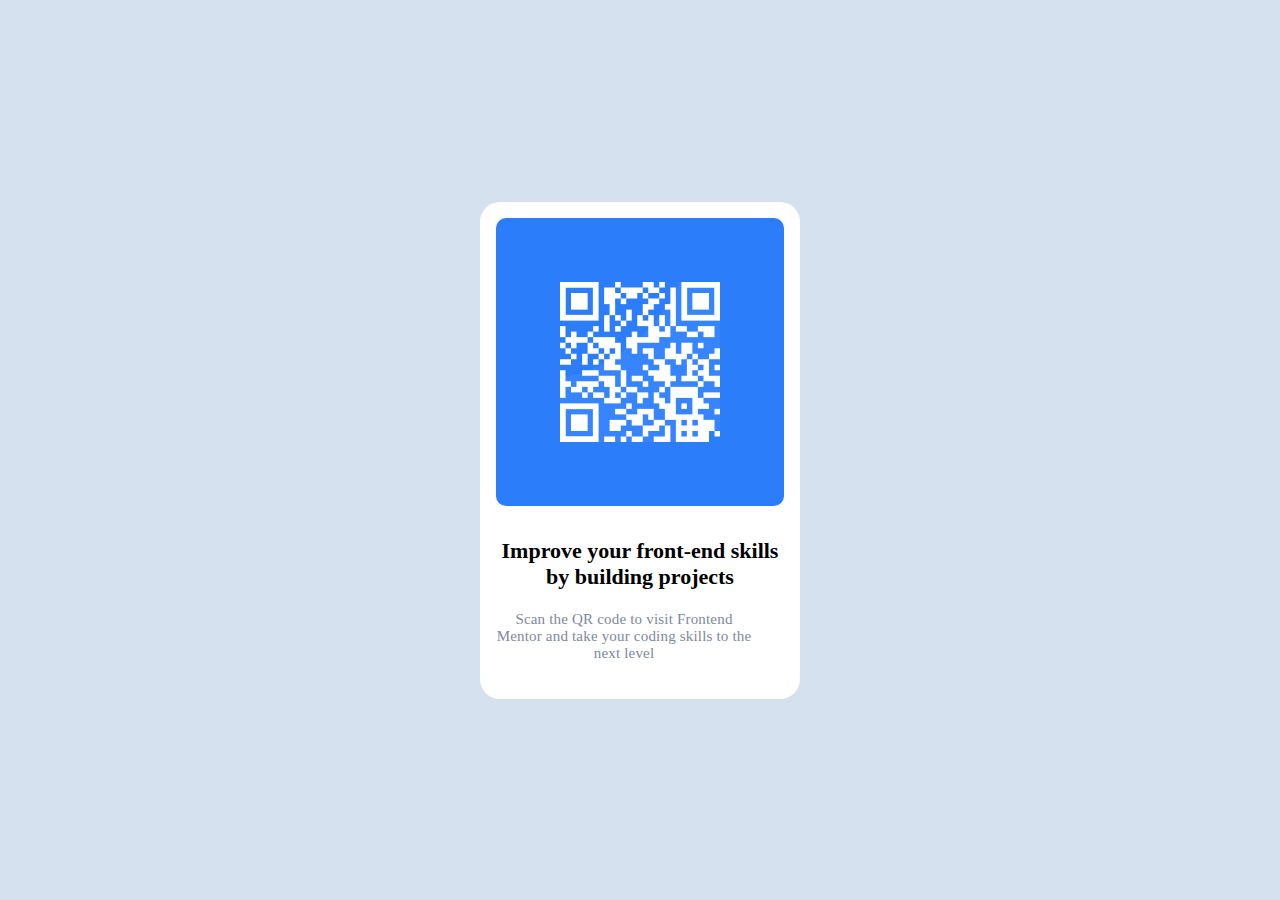
<file: index.html>
<!DOCTYPE html>
<html lang="en">
<head>
    <meta charset="UTF-8">
    <meta name="viewport" content="width=device-width, initial-scale=1.0">
    <title>Document</title>
    <link rel="stylesheet" href="./styles.css">
</head>
<body style="background-color: #d5e1ef;">
    <div class="mainbox">
        <div class="box1">
            <div class="box2">
                    <img src="./qr-code.png" alt="qr-code" style="width: 160px;height: 160px;">
            </div>
            <div class="text">
                <p class="first">Improve your front-end skills by building projects</p>
                <p class="second">Scan the QR code to visit Frontend Mentor and take your coding skills to the next level</p>
            </div>
        </div>
    </div>
</body>
</html>
</file>
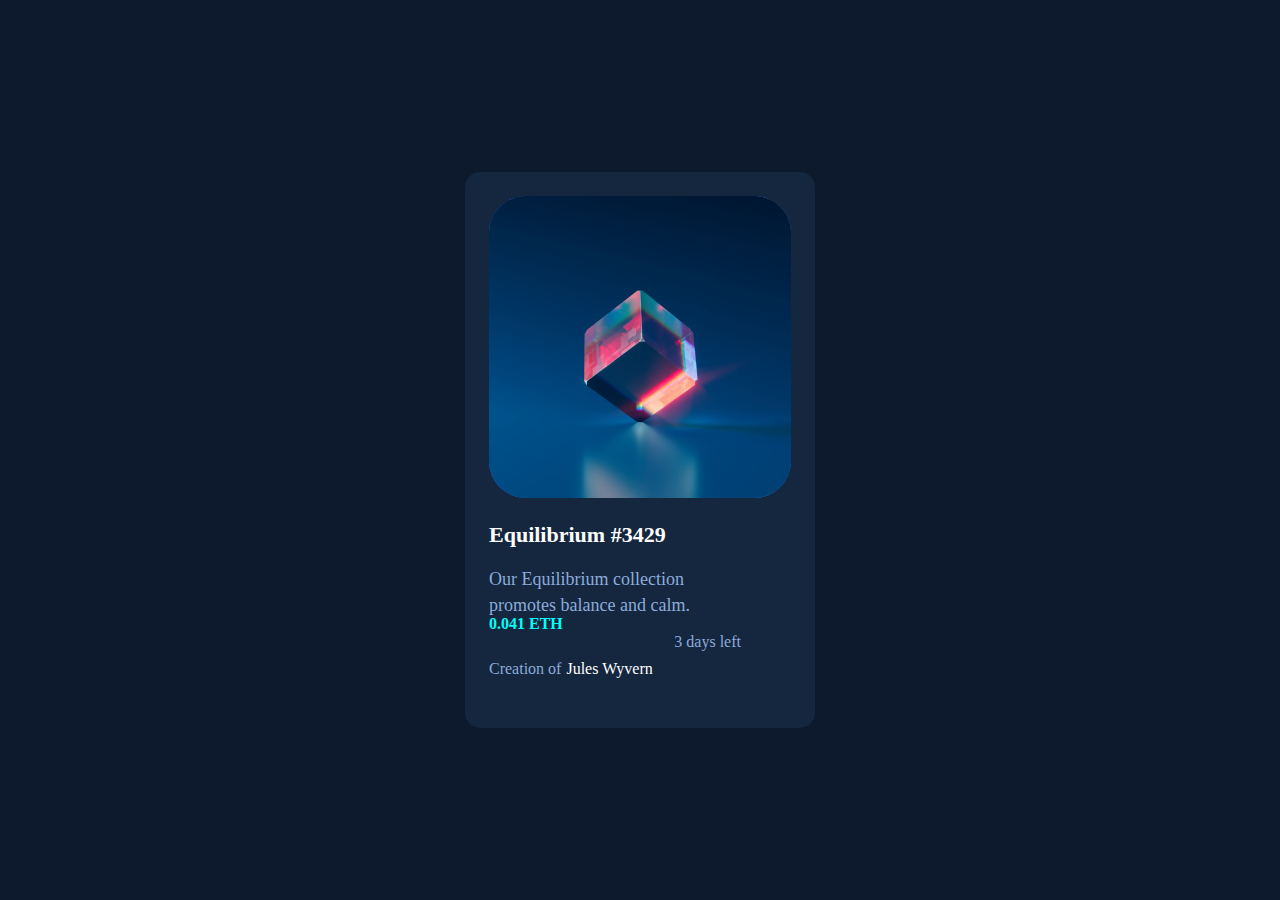
<file: index1.html>
<!DOCTYPE html>
<html lang="en">
<head>
    <meta charset="UTF-8">
    <meta name="viewport" content="width=device-width, initial-scale=1.0">
    <title>Document</title>
    <link rel="stylesheet" href="./stylee.css">
</head>
<body style="background-color: #0D192C;">
    <div class="mainbox">
        <div class="box1">
            <div class="box2">
                    <img src="./Rectangle Copy.png" alt="Rectangle" style="width: 302px;height: 302px;">
            </div>
            <div class="text">
                <p class="first">Equilibrium #3429</p>
                <p class="second">Our Equilibrium collection promotes balance and calm.</p>
            </div>
            <div class="box3">
                <p class="text1">0.041 ETH</p>
                <p class="text2">3 days left</p>
            </div>
            <div class="box4"></div>
            <div class="box5">
                <p class="text3">Creation of  
                <span class="span"> Jules Wyvern</span>
                </p>
            </div>
        </div>
    </div>
</body>
</html>
</file>
<file: styles.css>
*{
    margin: 0;
    padding: 0;
    box-sizing: border-box;
}
body{
    font-family: "Outfit", sans-serif;
}
@media (max-width:768px) {
    body{
    font-family: "Outfit", sans-serif;
    }
}
.mainbox{
    display: flex;
    justify-content: center;
    align-items: center;
    width: 100vw;
    height: 100vh;
    background-color:  #D5E1EF;
}
.box1{
    display: flex;
    flex-direction: column;
    justify-content: flex-start;
    align-items: flex-start;
    width: 320px;
    height: 497px;
    background-color: white;
    border-radius: 20px;
}
.box2{
    display: flex;
    flex-direction: column;
    justify-content: center;
    align-items: center;
    margin-top: 16px;
    margin-left: 16px;
    margin-right: 16px;
    margin-bottom: 24px;
    width: 288px;
    height: 288px;
    background-color: #2C7DFA;
    border-radius: 10px;
}
.text{
    width: 288px;
    height: 56px;

}

.first{
    margin-left: 16px;
    margin-right: 16px;
    margin-bottom: 16px;
    text-align: center;
    margin-top: 8px;
    width: 100%;
    height: 57px;
    font-family: Outfit;
    font-size: 22px;
    font-weight: 700;

}
.second{
    margin-left: 16px;
    margin-right: 16px;
    text-align: center;
    font-family: Outfit;
    font-size: 15px;
    font-weight: 400;
    letter-spacing: 0.188px;
    color: #7D889E;
}
</file>
<file: stylee.css>
*{
    margin: 0;
    padding: 0;
    box-sizing: border-box;
}
body{
    font-family: "Outfit", sans-serif;
}
@media (max-width:768px) {
    body{
    font-family: "Outfit", sans-serif;
    }
}
.mainbox{
    display: flex;
    justify-content: center;
    align-items: center;
    width: 100vw;
    height: 100vh;
    background-color:  #0D192C;
}
.box1{
    display: flex;
    flex-direction: column;
    justify-content: flex-start;
    align-items: flex-start;
    width: 350px;
    height: 556px;
    background-color: #15263F;
    border-radius: 15px;
}
.box2{
    display: flex;
    flex-direction: column;
    justify-content: center;
    align-items: center;
    margin-top: 24px;
    margin-left: 24px;
    margin-right: 24px;
    margin-bottom: 24px;
    width: 302px;
    height: 302px;
    background-color: #2C7DFA;
    border-radius: 37px;
}
.text{
    width: 302px;
    height: 69px;

}

.first{
    display: flex;
    justify-content: flex-start;
    margin-left: 24px;
    margin-right: 24px;
    margin-bottom: 16px;
    text-align: center;
    width: 100%;
    height: 28px;
    font-family: Outfit;
    font-size: 22px;
    font-weight: 600;
    color: #FFF;

}
.second{
    color: #8BACD9;
    font-family: Outfit;
    font-size: 18px;
    font-weight: 300;
    line-height: 26px;
    height: 52px;
    margin-left: 24px;
    margin-right: 24px;
}
.box3{
    width: 301px;
    height: 20px;
}
.text1{
    font-family: Outfit;
    font-size: 16px;
    font-weight: 600;
    color: #00FFF8;
    margin-left: 24px;
    margin-top: 24px;
    display: flex;
    flex-direction: row;

}
.text2{
    display: flex;
    flex-direction: row;
    justify-content: flex-end;
    font-family: Outfit;
    color: #8BACD9;
    font-size: 16px;
    font-weight: 400;
    margin-right: 25px;
    padding-left: 134.52px;
    margin-bottom: 5px;
}
.box4{
    margin-top: 24px;
    margin-left: 24px;
    margin-right: 24px;
    width: 304px;
    height: 1px;
    
}
.box5{
    width: 174px;
    height: 20px;
    display: flex;
    justify-content: flex-start;
    align-items: flex-end;
    margin-left: 24px;
    margin-top: 22px;
}
.text3{
    font-family: Outfit;
    font-size: 16px;
    font-weight: 400;
    color: #8BACD9;
    display: flex;
    align-items: end;

}
.span{
    font-family: Outfit;
    font-size: 16px;
    color: #FFF;
    font-weight: 400;
    padding-left: 5px;
}
</file>
